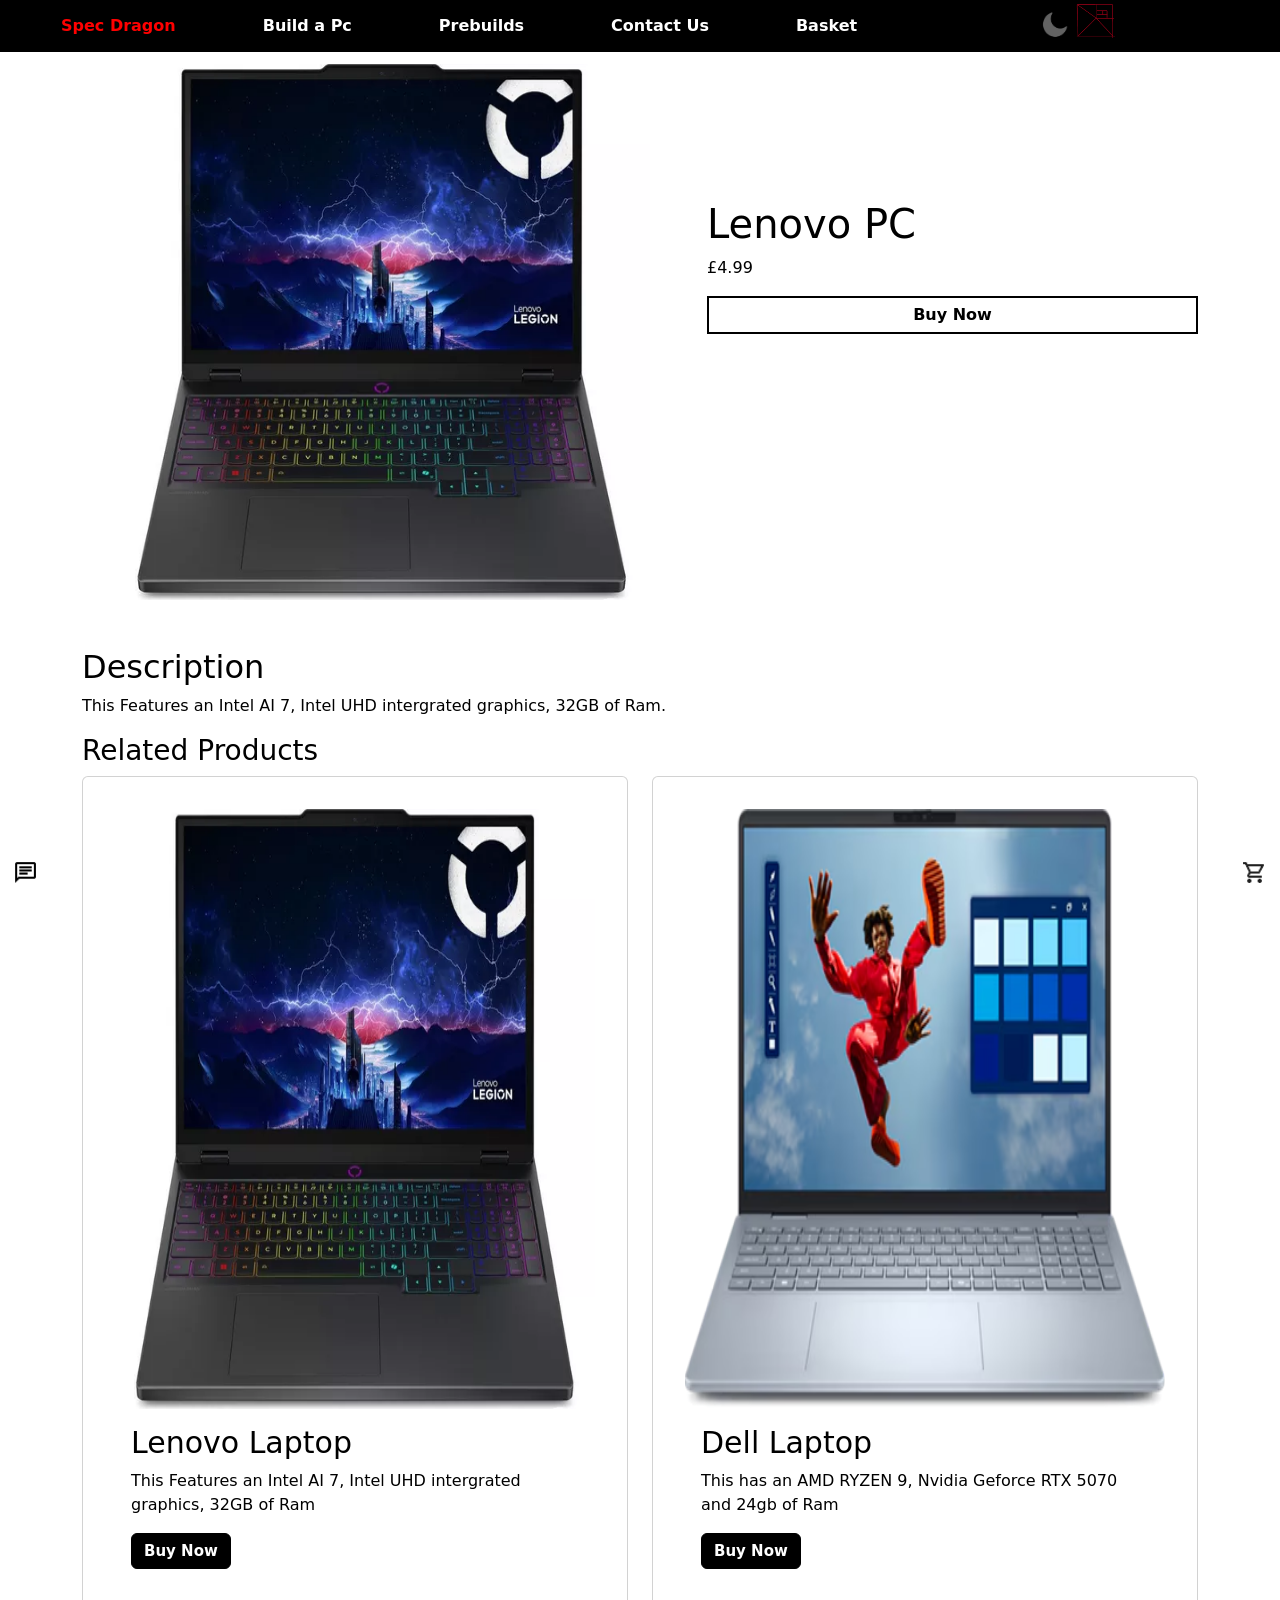
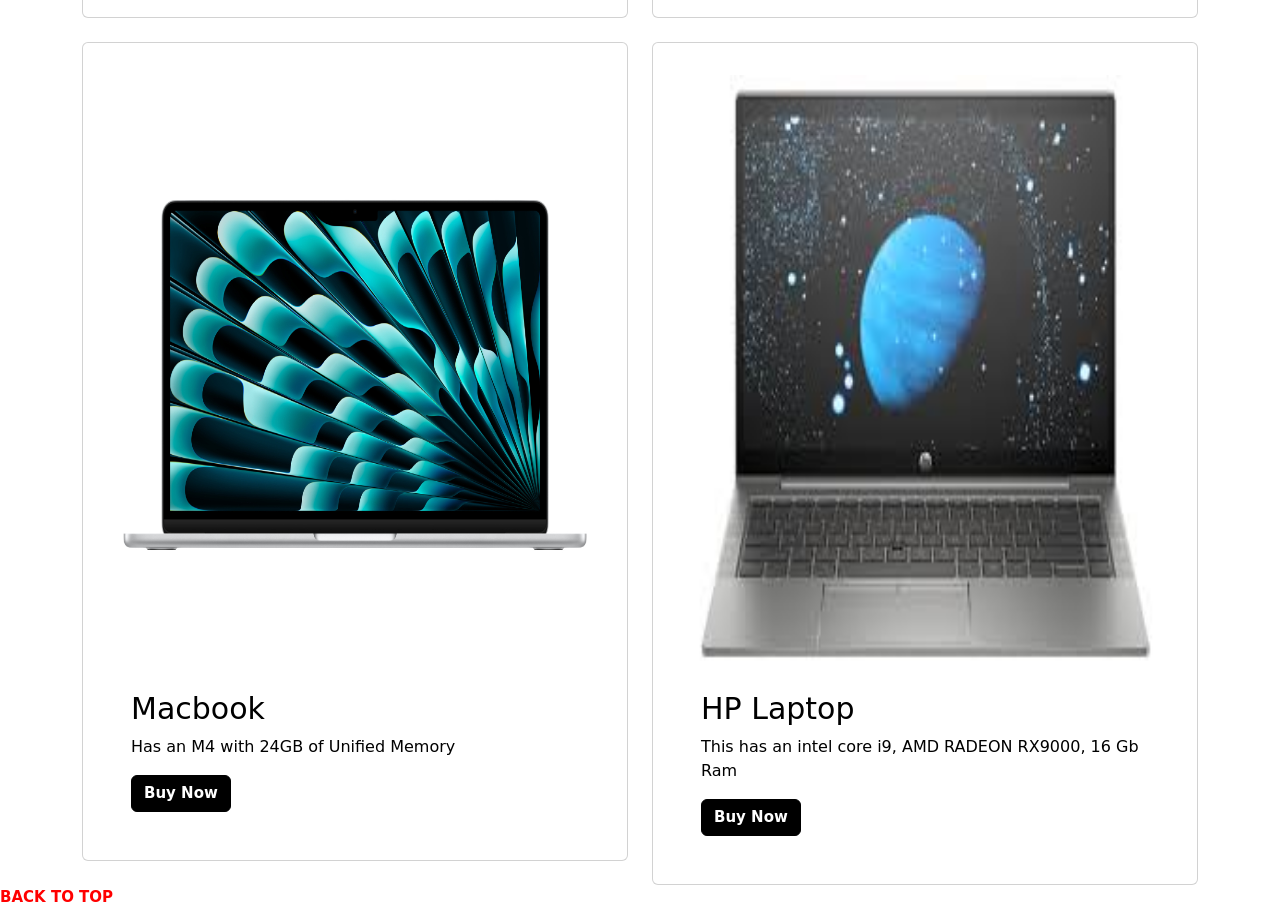
<file: Prebuild1.html>
<!DOCTYPE html>
<html lang="en">
<head>
    <meta charset="UTF-8">
    <meta name="viewport" content="width=device-width, initial-scale=1.0">
    <link rel="stylesheet" href="prebuilds.css">
    <link rel="stylesheet" href="style.css">
    <link rel="stylesheet" href="productpage.css">
    <link href="https://cdn.jsdelivr.net/npm/bootstrap@5.3.8/dist/css/bootstrap.min.css" rel="stylesheet" integrity="sha384-sRIl4kxILFvY47J16cr9ZwB07vP4J8+LH7qKQnuqkuIAvNWLzeN8tE5YBujZqJLB" crossorigin="anonymous">
    <script src="https://cdn.jsdelivr.net/npm/bootstrap@5.3.8/dist/js/bootstrap.bundle.min.js" integrity="sha384-FKyoEForCGlyvwx9Hj09JcYn3nv7wiPVlz7YYwJrWVcXK/BmnVDxM+D2scQbITxI" crossorigin="anonymous"></script>
    <div class ="sidenav">
        <a id="title" href="index.html">Spec Dragon</a>
        <a href="buildapc.html">Build a Pc</a>
        <a href="prebuilds.html">Prebuilds</a>
        <a href="contactus.html">Contact Us</a>
        <a href="basket.html">Basket</a>
        <img src="moon.png" id="icon" alt="Dark/Light">
        <img src ="specdragondark.png" height="50px" width="50px" class="logo" alt="logo"></img>
    </div>
</head>
<body>
    <!--Creates BOOTSTRAP card container-->
         <div class="container">
            <div class="product">
                <div class="product-main">
                    <!--Creates main product page-->
                    <img src="Lenovopc.png" width="600" height="600" alt="Lenovo Laptop" class="productPhoto"/>
                    <div class="productName">
                        <h1>Lenovo PC</h1>
                        <span>
                            <p>£4.99</p>
                        </span>
                        <a href="basket.html">
                            <button onclick="addToShoppingCart('lenovoLaptop', 4.99)"class="buy-now">Buy Now</button>
                        </a>
                        
                    </div>
                </div>
                <article>
                    <!--Sets title with inline CSS-->
                    <h2 style="color:var(--secondary-color);"font-family="system-ui, -apple-system, BlinkMacSystemFont, 'Segoe UI', Roboto, Oxygen, Ubuntu, Cantarell, 'Open Sans', 'Helvetica Neue', sans-serif;">Description</h2>
                    <p>This Features an Intel AI 7, Intel UHD intergrated graphics, 32GB of Ram.</p>
                </article>
            </div>
            <h3 style="color:var(--secondary-color);"font-family="system-ui, -apple-system, BlinkMacSystemFont, 'Segoe UI', Roboto, Oxygen, Ubuntu, Cantarell, 'Open Sans', 'Helvetica Neue', sans-serif;">Related Products</h3>
            <div class="row row-cols-1 row-cols-md-2 g-4">
                <!--Creates smaller cards for Related Products-->
                <div class="col">
                    <div class="card">
                        <img src="Lenovopc.png" class="card-img-top" alt="Lenovo Laptop">
                        <div class="card-body">
                            <h5 class="card-title"style="color:var(--secondary-color)">Lenovo Laptop</h5>
                            <p class="card-text">This Features an Intel AI 7, Intel UHD intergrated graphics, 32GB of Ram</p>
                            <a href="Prebuild1.html" id= "button" class="btn btn-primary">Buy Now</a>
                        </div>
                    </div>
                </div>
            <div class="col">
                <div class="card">
                    <img src="dellPc.png" class="card-img-top" alt="Dell Laptop">
                    <div class="card-body">
                        <h5 class="card-title"style="color:var(--secondary-color)">Dell Laptop</h5>
                        <p class="card-text">This has an AMD RYZEN 9, Nvidia Geforce RTX 5070 and 24gb of Ram</p>
                        <a href="Prebuild2.html" id= "button" class="btn btn-primary">Buy Now</a>
                    </div>
                </div>
            </div>
            <div class="col">
                <div class="card">
                    <img src="mac.png" class="card-img-top" alt="Macbook">
                    <div class="card-body">
                        <h5 class="card-title"style="color:var(--secondary-color)">Macbook</h5>
                        <p class="card-text">Has an M4 with 24GB of Unified Memory</p>
                        <a href="Prebuild3.html" id= "button" class="btn btn-primary">Buy Now</a>
                    </div>
                </div>
            </div>
            <div class="col">
                <div class="card">
                    <img src="hpPc.png" class="card-img-top" alt="HP laptop">
                    <div class="card-body">
                        <h5 class="card-title"style="color:var(--secondary-color)">HP Laptop</h5>
                        <p class="card-text">This has an intel core i9, AMD RADEON RX9000, 16 Gb Ram</p>
                        <a href="Prebuild4.html" id= "button" class="btn btn-primary">Buy Now</a>
                    </div>
                </div>
            </div>
        </div>
    </div>    
    <script src="basket.js"></script>
    <footer>
    <a href="basket.html">
    <img class="basket" src="Basket.png" id="iconBasket" alt="Basket">
    </a>
    <a href="#top" class=Navlink>BACK TO TOP</a>
    <a href ="contactus.html">
        <img class="chat" src="Chat.png"id="iconChat" alt="Chat">
    </a>
    </footer>
</body>
<script>

  var icon = document.getElementById("icon");

  var dotheme = (theme) => {
    document.body.setAttribute("data-theme", theme)
    if (theme=="light") {
      icon.src="moon.png"
      iconChat.src="Chat.png"
      iconBasket.src="Basket.svg"
    }else{
      icon.src="sun.png"
      iconChat.src="ChatLight.png"
      iconBasket.src="BasketLight.png"
    }
  }

  icon.addEventListener('click', () => {
    var theme = document.body.getAttribute("data-theme");
    if (theme == "dark") {
      dotheme("light");
    }else {
      dotheme("dark");
    }
  })
</script>
</html>
</file>
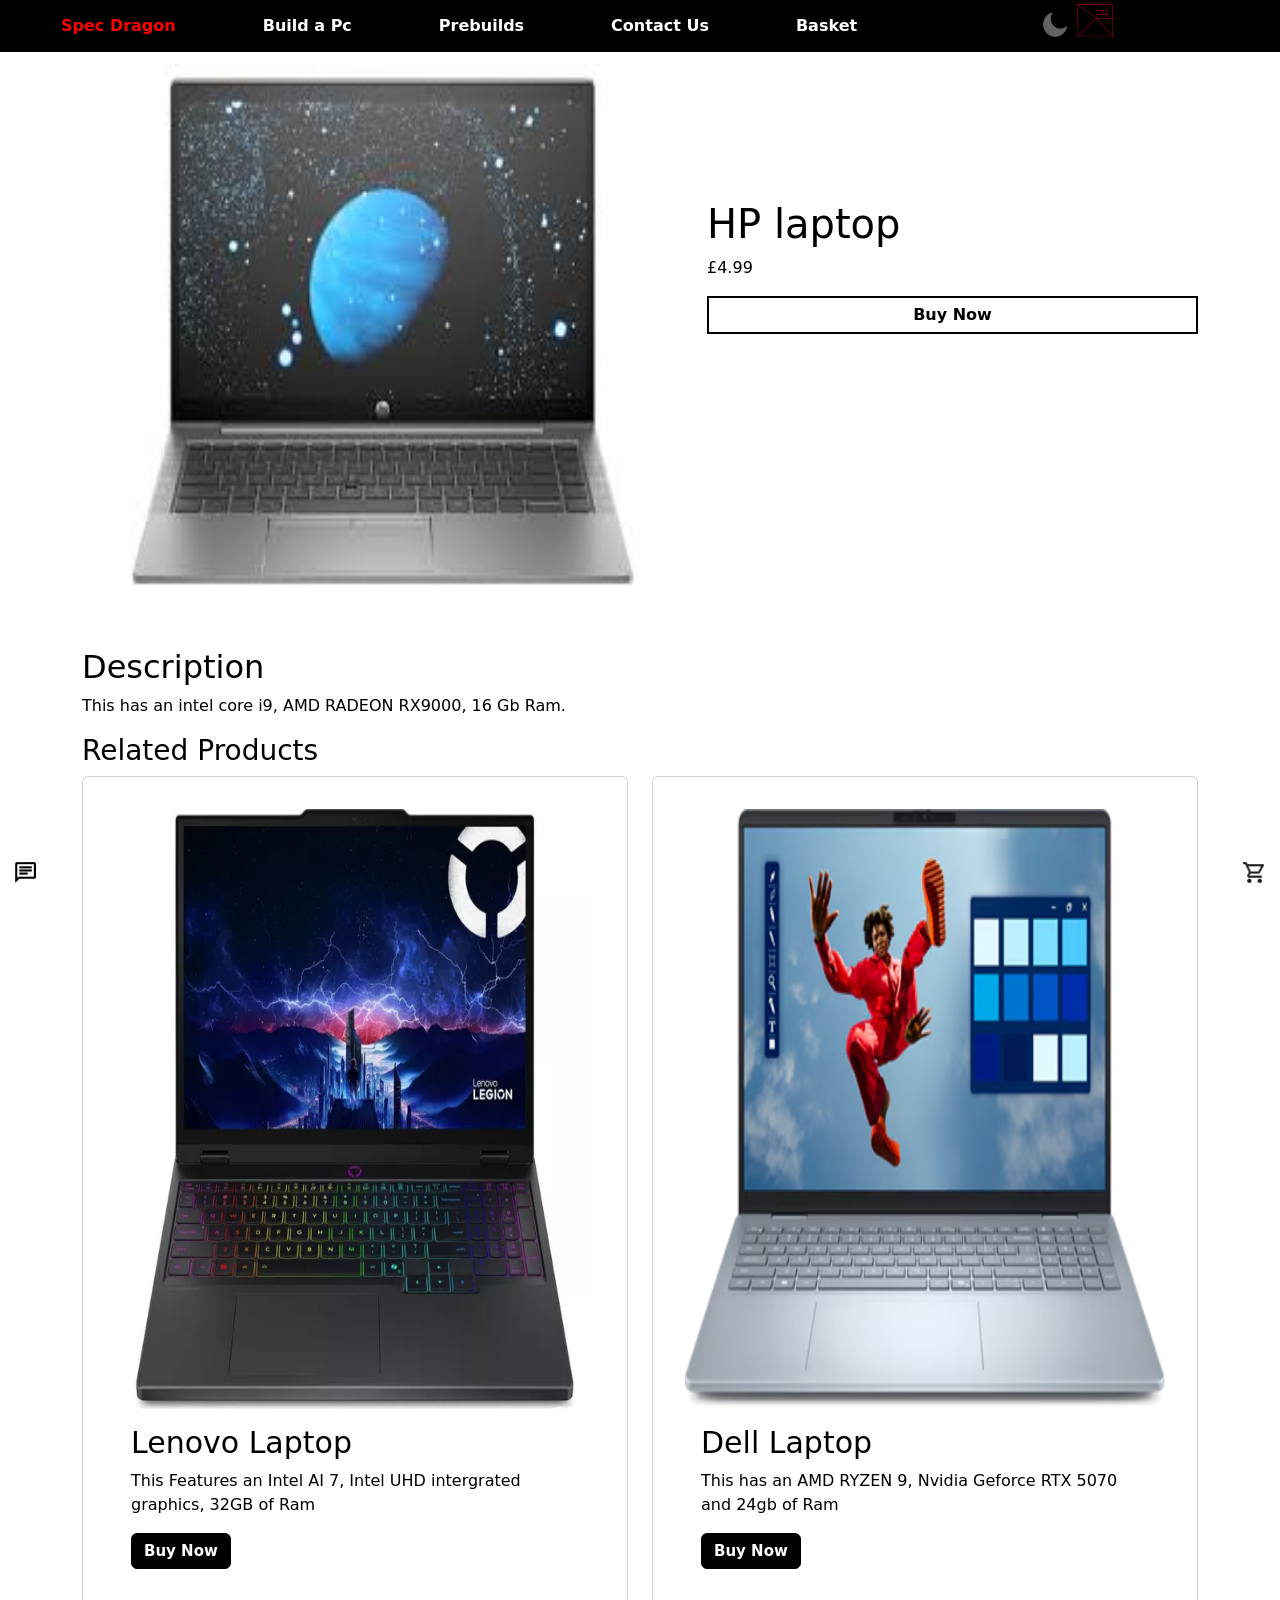
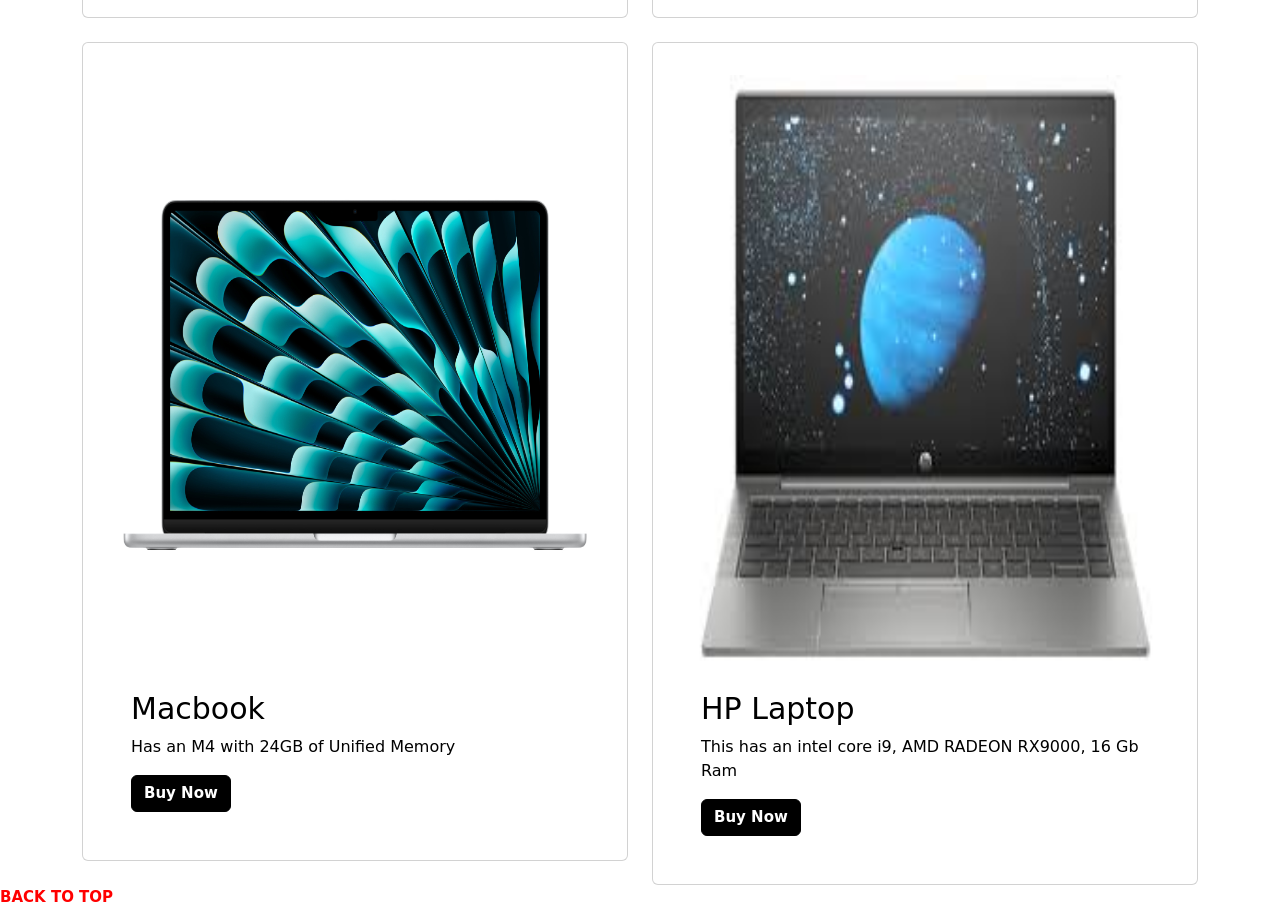
<file: Prebuild4.html>
<!DOCTYPE html>
<html lang="en">
<head>
    <meta charset="UTF-8">
    <meta name="viewport" content="width=device-width, initial-scale=1.0">
    <link rel="stylesheet" href="prebuilds.css">
    <link rel="stylesheet" href="style.css">
    <link rel="stylesheet" href="productpage.css">
    <script src="basket.js"></script>
    <link href="https://cdn.jsdelivr.net/npm/bootstrap@5.3.8/dist/css/bootstrap.min.css" rel="stylesheet" integrity="sha384-sRIl4kxILFvY47J16cr9ZwB07vP4J8+LH7qKQnuqkuIAvNWLzeN8tE5YBujZqJLB" crossorigin="anonymous">
    <script src="https://cdn.jsdelivr.net/npm/bootstrap@5.3.8/dist/js/bootstrap.bundle.min.js" integrity="sha384-FKyoEForCGlyvwx9Hj09JcYn3nv7wiPVlz7YYwJrWVcXK/BmnVDxM+D2scQbITxI" crossorigin="anonymous"></script>
    <div class ="sidenav">
        <a id="title" href="index.html">Spec Dragon</a>
        <a href="buildapc.html">Build a Pc</a>
        <a href="prebuilds.html">Prebuilds</a>
        <a href="contactus.html">Contact Us</a>
        <a href="basket.html">Basket</a>
        <img src="moon.png" id="icon" alt="Dark/Light">
        <img src ="specdragondark.png" height="50px" width="50px" class="logo" alt="logo"></img>
    </div>
</head>
<body>
         <div class="container">
            <div class="product">
                <div class="product-main">
                    <img src="hpPc.png" width="600" height="600" alt="HP laptop" class="productPhoto"/>
                    <div class="productName">
                        <h1>HP laptop</h1>
                        <span>
                            <p>£4.99</p>
                        </span>
                        <a href="basket.html">
                            <button onclick="addToShoppingCart('hpLaptop', 4.99)"class="buy-now">Buy Now</button>
                        </a>
                        
                    </div>
                </div>
                <article>
                    <h2 style="color:var(--secondary-color);"font-family="system-ui, -apple-system, BlinkMacSystemFont, 'Segoe UI', Roboto, Oxygen, Ubuntu, Cantarell, 'Open Sans', 'Helvetica Neue', sans-serif;">Description</h2>
                    <p>This has an intel core i9, AMD RADEON RX9000, 16 Gb Ram.</p>
                </article>
            </div>
            <h3 style="color:var(--secondary-color);"font-family="system-ui, -apple-system, BlinkMacSystemFont, 'Segoe UI', Roboto, Oxygen, Ubuntu, Cantarell, 'Open Sans', 'Helvetica Neue', sans-serif;">Related Products</h3>
            <div class="row row-cols-1 row-cols-md-2 g-4">
                <div class="col">
                    <div class="card">
                        <img src="Lenovopc.png" class="card-img-top" alt="Lenovo Laptop">
                        <div class="card-body">
                            <h5 class="card-title" style="color:var(--secondary-color)">Lenovo Laptop</h5>
                            <p class="card-text">This Features an Intel AI 7, Intel UHD intergrated graphics, 32GB of Ram</p>
                            <a href="Prebuild1.html" id= "button" class="btn btn-primary">Buy Now</a>
                        </div>
                    </div>
                </div>
            <div class="col">
                <div class="card">
                    <img src="dellPc.png" class="card-img-top" alt="Dell Laptop">
                    <div class="card-body">
                        <h5 class="card-title"style="color:var(--secondary-color)">Dell Laptop</h5>
                        <p class="card-text">This has an AMD RYZEN 9, Nvidia Geforce RTX 5070 and 24gb of Ram</p>
                        <a href="Prebuild2.html" id= "button" class="btn btn-primary">Buy Now</a>
                    </div>
                </div>
            </div>
            <div class="col">
                <div class="card">
                    <img src="mac.png" class="card-img-top" alt="Macbook">
                    <div class="card-body">
                        <h5 class="card-title"style="color:var(--secondary-color)">Macbook</h5>
                        <p class="card-text">Has an M4 with 24GB of Unified Memory</p>
                        <a href="Prebuild3.html" id= "button" class="btn btn-primary">Buy Now</a>
                    </div>
                </div>
            </div>
            <div class="col">
                <div class="card">
                    <img src="hpPc.png" class="card-img-top" alt="Hp Laptop">
                    <div class="card-body">
                        <h5 class="card-title"style="color:var(--secondary-color)">HP Laptop</h5>
                        <p class="card-text">This has an intel core i9, AMD RADEON RX9000, 16 Gb Ram</p>
                        <a href="Prebuild4.html" id= "button" class="btn btn-primary">Buy Now</a>
                    </div>
                </div>
            </div>
        </div>
    </div>    
    <footer>
    <a href="basket.html">
    <img class="basket" src="Basket.png" id="iconBasket" alt="Basket">
    </a>
    <a href="#top" class=Navlink>BACK TO TOP</a>
    <a href ="contactus.html">
        <img class="chat" src="Chat.png"id="iconChat" alt="Chat">
    </a>
    </footer>
</body>

<script>

  var icon = document.getElementById("icon");

  var dotheme = (theme) => {
    document.body.setAttribute("data-theme", theme)
    if (theme=="light") {
      icon.src="moon.png"
      iconChat.src="Chat.png"
      iconBasket.src="Basket.svg"
    }else{
      icon.src="sun.png"
      iconChat.src="ChatLight.png"
      iconBasket.src="BasketLight.png"
    }
  }

  icon.addEventListener('click', () => {
    var theme = document.body.getAttribute("data-theme");
    if (theme == "dark") {
      dotheme("light");
    }else {
      dotheme("dark");
    }
  })
</script>
</html>
</file>
<file: prebuilds.css>
/* Creates button color so it stands out in light mode and blends in, in dark */
#button{
    background-color:black;
    color: white;
    font-family: system-ui, -apple-system, BlinkMacSystemFont, 'Segoe UI', Roboto, Oxygen, Ubuntu, Cantarell, 'Open Sans', 'Helvetica Neue', sans-serif;
    font-weight: bold;
    font-size: 15px;
    border-color: black;
}
/* Changes text color mo indicate responsivness*/
#button:hover{
    color:red;
}
/* Creates layout for cards*/
.card{
    font-family: system-ui, -apple-system, BlinkMacSystemFont, 'Segoe UI', Roboto, Oxygen, Ubuntu, Cantarell, 'Open Sans', 'Helvetica Neue', sans-serif;
    color: var(--secondary-color);
    padding: 2rem;
}
/* applies fonts and dark mode to content of cards*/
.card-body{
    font-family: system-ui, -apple-system, BlinkMacSystemFont, 'Segoe UI', Roboto, Oxygen, Ubuntu, Cantarell, 'Open Sans', 'Helvetica Neue', sans-serif;
    color: var(--secondary-color);
}
/* applies fonts and dark mode to text inside content of cards*/
.card-text{
    color: var(--secondary-color);
    font-family: system-ui, -apple-system, BlinkMacSystemFont, 'Segoe UI', Roboto, Oxygen, Ubuntu, Cantarell, 'Open Sans', 'Helvetica Neue', sans-serif !important;
}
/* applies font and text to content of cards*/
.card-title{
    font-size: 30px;
    color: var(--secondary-color);
    font-family: system-ui, -apple-system, BlinkMacSystemFont, 'Segoe UI', Roboto, Oxygen, Ubuntu, Cantarell, 'Open Sans', 'Helvetica Neue', sans-serif !important;
}
/*applies fonts and dark mode to titles*/
h5{
    font-size: 30px;
    color: var(--secondary-color);
    font-family: system-ui, -apple-system, BlinkMacSystemFont, 'Segoe UI', Roboto, Oxygen, Ubuntu, Cantarell, 'Open Sans', 'Helvetica Neue', sans-serif !important;
}
/* creates dimensions for photo in card*/
.card-img-top{
    height: 600px;
    width: 600px;
    border-width: 0;
}
/* Applies pdadding to image in cards*/
.productPhoto{
    padding: 2rem;
    margin-top: 2rem;
}
</file>
<file: style.css>
/* Creates Icon Logo*/
.logo{
  right: 0px;
  top: 2px;
}
/* Creates Icon for dark and light mode*/
#icon{
  z-index: 2;
  width: 30px;
  cursor: pointer;
  position: relative;
}
/* Creates icon for basket*/
#iconBasket{
  z-index: 2;
  width: 25px;
  height: 25px;
  cursor: pointer;
}
/* Creates icon for contact us*/
#iconChat{
  z-index: 2;
  width: 25px;
  height: 25px;
  cursor: pointer;
}
/* Creates themes for the back to top button */
.Navlink, .Navlink:visited{
font-family: system-ui, -apple-system, BlinkMacSystemFont, 'Segoe UI', Roboto, Oxygen, Ubuntu, Cantarell, 'Open Sans', 'Helvetica Neue', sans-serif;
color: red;
font-weight: bold;
font-size: 15px;
text-align: center;
text-decoration: none;
box-shadow: 10px;
}
/* Default font and background colors*/
:root{
--primary-color: white;
--primary-color-sidenav: black;
--secondary-color: black;
--secondary-color-sidenav: white;
}
/* Default dark mode background and font colors*/
[data-theme="dark"]{
--primary-color: black;
--secondary-color: white;
}
/* Default light mode background and font colors*/
[data-theme="light"]{
--primary-color: white;
--secondary-color: black;
}
/* Media querys that askws browser what is default dark or light*/
/* If Dark*/
@media(
  prefers-color-scheme: dark
){
  :root:not([data-theme]){
    --primary-color: black;
    --secondary-color: white;
  }
}
/* If light*/
@media(
  prefers-color-scheme: light
){
  :root:not([data-theme]){
    --primary-color: white;
    --secondary-color: black;
  }
}
/* Applies dark or light mode to most of program*/
body, footer, div{
  background-color: var(--primary-color)!important;
  color: var(--secondary-color);
}
/* Standard H1 themes and formatting*/
.h1{
background-color: var(--primary-color);
font-family: system-ui, -apple-system, BlinkMacSystemFont, 'Segoe UI', Roboto, Oxygen, Ubuntu, Cantarell, 'Open Sans', 'Helvetica Neue', sans-serif;
color: red;
font-weight: bold;
font-size: 15px; 
text-align: center;
text-decoration: none;
}
.h2{
background-color: var(--primary-color);
font-family: system-ui, -apple-system, BlinkMacSystemFont, 'Segoe UI', Roboto, Oxygen, Ubuntu, Cantarell, 'Open Sans', 'Helvetica Neue', sans-serif;
color: red;
font-weight: bold;
font-size: 15px; 
text-align: center;
text-decoration: none;
}
/* Standard Title themes and formatting*/
#title{
    font-size: 20x;
    color: red;
    font-family: system-ui, -apple-system, BlinkMacSystemFont, 'Segoe UI', Roboto, Oxygen, Ubuntu, Cantarell, 'Open Sans', 'Helvetica Neue', sans-serif;
    font-weight: bold;
    text-align: center;
}
/* Changegs themes slightly when hovered on by mouse to indicate responsivness*/
#title:hover{
    font-size: 40x;
    color: darkred;
    font-family: system-ui, -apple-system, BlinkMacSystemFont, 'Segoe UI', Roboto, Oxygen, Ubuntu, Cantarell, 'Open Sans', 'Helvetica Neue', sans-serif;
    font-weight: bold;
    text-align: center;
}
/* creates the top bar, the sidebar always follows uers down the page*/
.sidenav{
    background-color: var(--primary-color-sidenav)!important;
    flex: 1;
    text-align: center;
    overflow: hidden;
    position:fixed;
    width: 100%;
    z-index: 1;

}
/* The links on the topbar*/
.sidenav a{
    float: left; 
    text-align: center;
    padding: 14px 26px;
    padding-left: 61px;
    text-decoration: none;
    font-weight: bold;
    font-size: 15x;
    color: var(--secondary-color-sidenav);
}
/* Changes how the color of links when hovered on by mouse to indicate responsivness*/
.sidenav a:hover {
  color: red;
}
/*Applies light or dark theme*/
.main{
  background-color: var(--primary-color);
  margin-left: 160px; 
}
/* formats an image*/
#imageone{
  background-color: var(--primary-color);
  padding-top: 90px;
  width: 1000px;
}
/* Formats size and position of basket icon*/
.basket{
  height: 50px;
  width: auto;
  bottom: 15px;
  right: 1%;
  position: fixed;
}

/* Formats size and position of contact us icon*/
.chat{
  height: 50px;
  width: auto;
  bottom: 15px;
  left: 1%;
  position: fixed;
}
/* Formats light and dark mode aswell as positioning for intro text*/
#indexFooter{
  background-color: var(--primary-color);
  color: var(--secondary-color);
  text-align: center;
  justify-content: center;
  font-size: 15px;
  font-family: system-ui, -apple-system, BlinkMacSystemFont, 'Segoe UI', Roboto, Oxygen, Ubuntu, Cantarell, 'Open Sans', 'Helvetica Neue', sans-serif;
  font-weight: bold;
}
#button{
    background-color:black;
    color: white;
    font-family: system-ui, -apple-system, BlinkMacSystemFont, 'Segoe UI', Roboto, Oxygen, Ubuntu, Cantarell, 'Open Sans', 'Helvetica Neue', sans-serif;
    font-weight: bold;
    font-size: 15px;
    border-color: black;
}
/* Changes Website dimensions for different users */
@media only screen and (min-width: 300x){/*Phone*/}
@media only screen and (min-width:720px){/*Tablet*/}
@media only screen and (min-width:1024px){/*Laptop*/}
@media only screen and (min-width:1300px){/*Ultrawide Monitor*/}
</file>
<file: productpage.css>
:root{
--primary-color: white;
--primary-color-sidenav: black;
--secondary-color: black;
--secondary-color-sidenav: white;
}

[data-theme="dark"]{
--primary-color: black;
--secondary-color: white;
}
[data-theme="light"]{
--primary-color: white;
--secondary-color: black;
}
@media(
  prefers-color-scheme: dark
){
  :root:not([data-theme]){
    --primary-color: black;
    --secondary-color: white;
  }
}
@media(
  prefers-color-scheme: light
){
  :root:not([data-theme]){
    --primary-color: white;
    --secondary-color: black;
  }
}
/*Formats light or dark mode to text and titles*/
body, p, h1, h2, h3, h4, h5 {
            margin:0; 
            font-family: system-ui, -apple-system, BlinkMacSystemFont, 'Segoe UI', Roboto, Oxygen, Ubuntu, Cantarell, 'Open Sans', 'Helvetica Neue', sans-serif;
        }
.mb-2 {
    margin-bottom: 1em;
    }
/* formats the boxes within container makign sure they appear in front of background by the y-axis,
their paddingns marigns and a column flex structure is established*/
.container-content {
    padding: 0.5em 1em;
    max-height: 100%;
    overflow-y:auto;
    display: flex;
    flex-direction: column;
    width: 100%;
    }
/* formatting for the boxes products are stored in*/
.box {
    background-color: rgb(255, 255, 255);
    width: 300px;
    box-shadow: 2px 4px 6px 0px rgba(227, 227, 227, 0.77);
    display: flex;
    flex-direction: row;
    }
/* Formatting for the positioning of products making sure they are stores in the right positons with right distance
between each product*/
.products {
    display: flex;
    gap: 25px;
    flex-wrap: wrap;
        }
/* Creates themes and formatting for buttons*/
button {
    margin-top: 15px;
    width: 100%;
    background-color: white;
    border: 1px red solid;
    border-radius: 25px;
    padding: 5px 0;
    color: red;
    min-width: 50px;
        }
/* Creates box for titles within a product bocx*/
.box .product-title {
    font-weight: bold;
    }
/* Makes sure buttons change color and cursor format to indicate responsivness*/
button:hover {
    cursor: pointer;
    background-color: red;
    color: white;
            }
/* Creates margins below product*/
.product{
    margin-bottom: 1em;
        }
/* formats part of diviaion where the main product aka not the related products are shown*/
.product .product-main {
    width: 100%;
    display: flex;
    gap: 25px;
        }
/* */
.product-main div {
    width: 100%;
        }
/* Creates margins around the writing within prouct box*/
.product article {
    margin: 1em 0;
        }
/* Formats padding around prodcut title*/
.productName{
    margin-top: 200px;   
}
/* Formats buttons to buy now*/
.buy-now{
    font-family: system-ui, -apple-system, BlinkMacSystemFont, 'Segoe UI', Roboto, Oxygen, Ubuntu, Cantarell, 'Open Sans', 'Helvetica Neue', sans-serif;
    border-width: 2px;
    box-shadow: inset;
    border-color: var(--secondary-colors);
    padding: 5px;
    font-weight: bold;
    background-color: var(--primary-color);
    color: var(--secondary-color);
}
/* Makes button change color on mouse hover to indicate responsivness*/
.buy-now:hover{
    background-color:red
}

@media only screen and (min-width: 400px) {
    .box {
            width: 150px;
            }
    }
</file>
